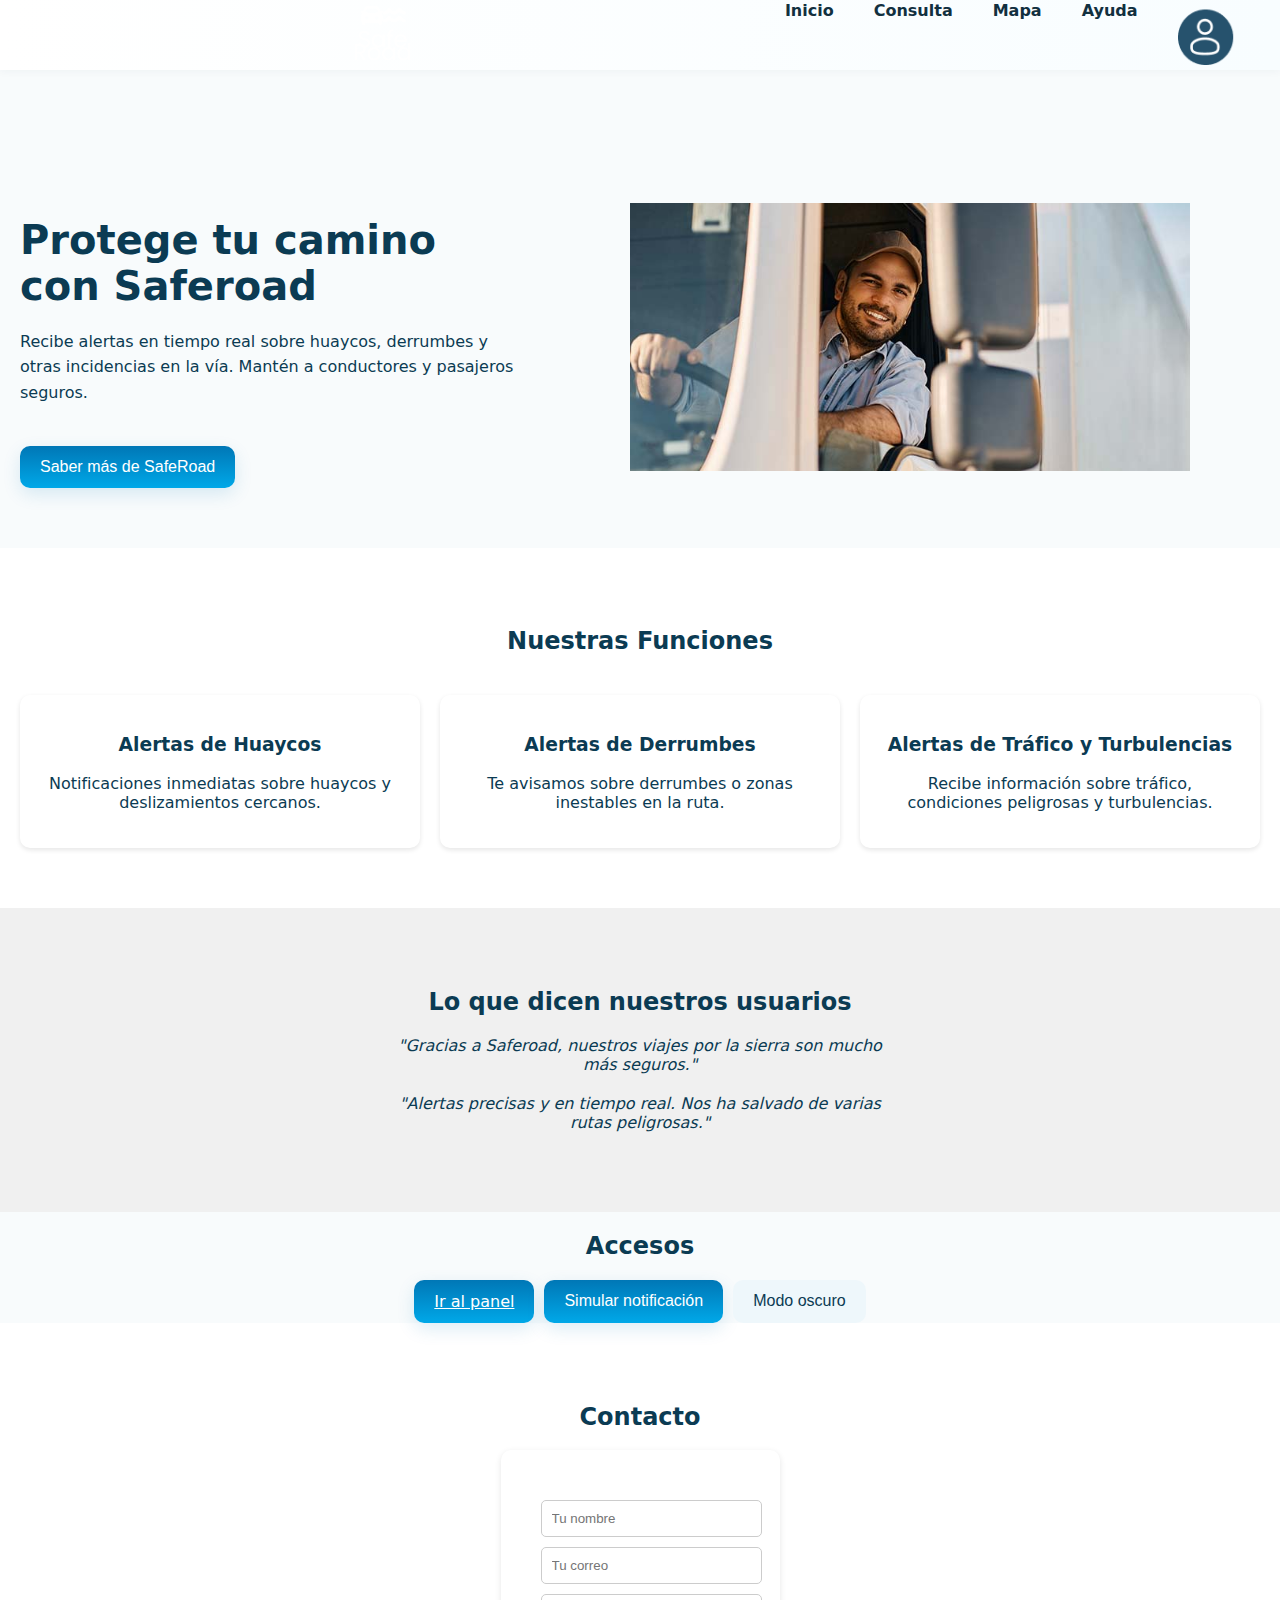
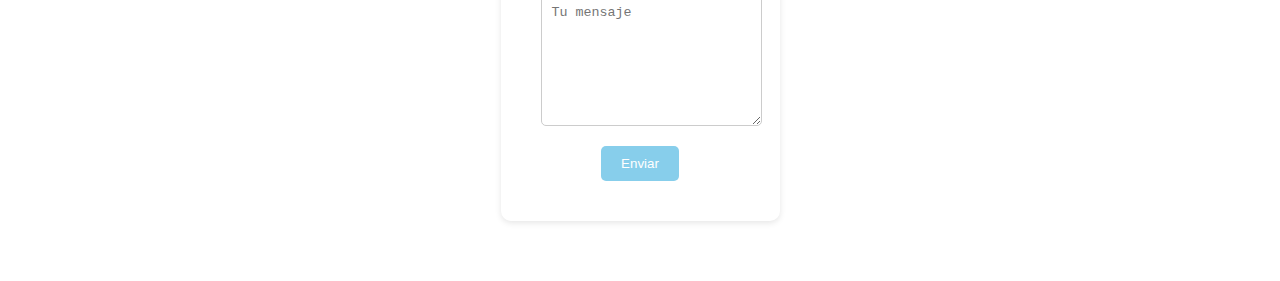
<file: index.html>
<!DOCTYPE html>
<html lang="es">
  <head>
    <meta charset="UTF-8" />
    <meta name="viewport" content="width=device-width, initial-scale=1.0" />
    <title>Saferoad</title>
    <link rel="stylesheet" href="styles.css" />
    <script defer src="main.js"></script>
  </head>
  <body>
    <!-- HEADER -->
    <nav class="topheader">
        <div></div> <!-- Spacer for the grid -->
        <a href="#" class="logo">
            <img src="img2/logo.png" alt="Safaroad Logo" height="80" />
        </a>
        <ul class="Menu-Horizontal">
            <li><a href="#">Inicio</a></li>
            <li><a href="#">Consulta</a></li>
            <li><a href="#">Mapa</a></li>
            <li><a href="#">Ayuda</a></li>
            <li id="user-area">
                <a href="login.html">
                    <img src="img2/logousuario.png" alt="Usuario" height="30" />
                </a>
            </li>
        </ul>
    </nav>

    <!-- HERO -->
    <section class="seccion-hero">
      <div class="hero-texto">
        <h1>Protege tu camino con Saferoad</h1>
        <p>
          Recibe alertas en tiempo real sobre huaycos, derrumbes y otras
          incidencias en la vía. Mantén a conductores y pasajeros seguros.
        </p>
        <button class="cta-button" id="saber-mas-btn">Saber más de SafeRoad</button>
      </div>
      <div class="hero-img">
        <img src="img2/hero.png" alt="Seguridad en carretera" />
      </div>
    </section>

    <!-- SECCION FUNCIONES -->
    <section class="seccion-servicios">
      <h2>Nuestras Funciones</h2>
      <div class="div-general-servicios">
        <div class="div-servicio">
          <h3>Alertas de Huaycos</h3>
          <p>
            Notificaciones inmediatas sobre huaycos y deslizamientos cercanos.
          </p>
        </div>
        <div class="div-servicio">
          <h3>Alertas de Derrumbes</h3>
          <p>Te avisamos sobre derrumbes o zonas inestables en la ruta.</p>
        </div>
        <div class="div-servicio">
          <h3>Alertas de Tráfico y Turbulencias</h3>
          <p>
            Recibe información sobre tráfico, condiciones peligrosas y
            turbulencias.
          </p>
        </div>
      </div>
    </section>

    <!-- TESTIMONIOS -->
    <section class="seccion-testimonios">
      <h2>Lo que dicen nuestros usuarios</h2>
      <div class="testimonial">
        "Gracias a Saferoad, nuestros viajes por la sierra son mucho más
        seguros."
      </div>
      <div class="testimonial">
        "Alertas precisas y en tiempo real. Nos ha salvado de varias rutas
        peligrosas."
      </div>
    </section>

    <!-- DESTACADOS -->
    <section class="seccion-destacados centered-section">
      <h2>Accesos</h2>
      <div class="destacados-list">
        <a class="cta-button" href="app.html">Ir al panel</a>
        <button class="cta-button" id="demo-notification">Simular notificación</button>
        <button class="cta-button alt" id="theme-toggle-index">Modo oscuro</button>
      </div>
    </section>

    <!-- CONTACTO -->
    <section class="seccion-contacto">
      <h2>Contacto</h2>
      <form>
        <input type="text" placeholder="Tu nombre" />
        <input type="email" placeholder="Tu correo" />
        <textarea placeholder="Tu mensaje"></textarea>
        <button type="submit">Enviar</button>
      </form>
    </section>

    <!-- MODAL SABER MÁS -->
    <div id="saber-mas-modal" class="modal" role="dialog" aria-modal="true" aria-hidden="true">
      <div class="modal-content">
        <button id="modal-close" class="close" aria-label="Cerrar">×</button>
        <h2>Sobre SafeRoad</h2>
        <p>SafeRoad es una plataforma dedicada a mejorar la seguridad en las carreteras de nuestro país. Nuestro objetivo es proporcionar información en tiempo real sobre incidentes como huaycos, derrumbes, y otros peligros para que los conductores puedan tomar decisiones informadas y viajar de manera más segura.</p>
        <h3>Contacto</h3>
        <p><strong>Correo:</strong> contacto@saferoad.pe</p>
        <p><strong>Teléfono:</strong> +51 987 654 321</p>
        <p><strong>Dirección:</strong> Av. Siempre Viva 123, Lima, Perú</p>
      </div>
    </div>

    <!-- SCRIPT -->
    <script>
      document.getElementById('demo-notification')?.addEventListener('click', ()=>{ const notes = JSON.parse(localStorage.getItem('safaroadNotifications')||'[]'); notes.unshift({ id: 'n_'+Math.random().toString(36).slice(2,8), text: 'Notificación de prueba', level: 'info', ts: Date.now() }); localStorage.setItem('safaroadNotifications', JSON.stringify(notes)); alert('Notificación simulada'); });
      document.getElementById('theme-toggle-index')?.addEventListener('click', ()=>{ const cur = localStorage.getItem('safaroadTheme')||'light'; const next = cur === 'light' ? 'dark':'light'; localStorage.setItem('safaroadTheme', next); document.documentElement.setAttribute('data-theme', next); });
      
      const user = localStorage.getItem("safaroadUser");
      const userArea = document.getElementById("user-area");

      if (user) {
        userArea.innerHTML = `
          <span class="user-name">👤 ${user}</span>
          <button id="logout" class="logout-btn">Cerrar sesión</button>
        `;
      }

      document.addEventListener("click", (e) => {
        if (e.target.id === "logout") {
          localStorage.removeItem("safaroadUser");
          window.location.href = "index.html";
        }
      });

      // Modal logic
      const saberMasBtn = document.getElementById('saber-mas-btn');
      const saberMasModal = document.getElementById('saber-mas-modal');
      const modalClose = document.getElementById('modal-close');

      saberMasBtn.addEventListener('click', () => {
        saberMasModal.style.display = 'flex';
        saberMasModal.setAttribute('aria-hidden', 'false');
      });

      modalClose.addEventListener('click', () => {
        saberMasModal.style.display = 'none';
        saberMasModal.setAttribute('aria-hidden', 'true');
      });

      window.addEventListener('click', (event) => {
        if (event.target == saberMasModal) {
          saberMasModal.style.display = 'none';
          saberMasModal.setAttribute('aria-hidden', 'true');
        }
      });
    </script>
  </body>
</html>
</file>
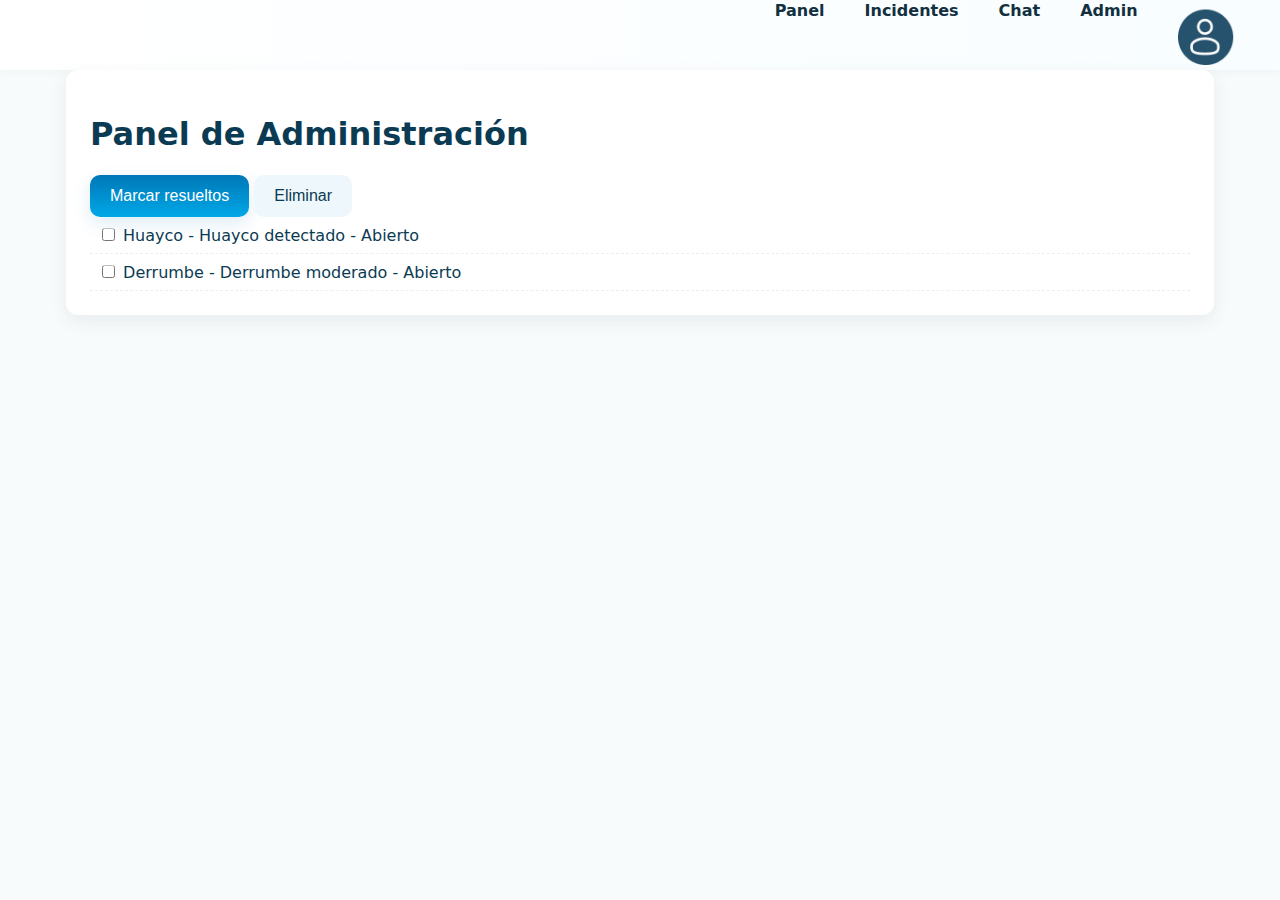
<file: admin.html>
<!doctype html>
<html lang="es">
<head>
  <meta charset="utf-8" />
  <meta name="viewport" content="width=device-width, initial-scale=1.0" />
  <title>Administración - Saferoad</title>
  <link rel="stylesheet" href="styles.css" />
  <script defer src="main.js"></script>
</head>
<body>
  <nav class="topheader">
    <a href="index.html" class="logo"><img src="img2/logo.png" alt="Safaroad" height="60"></a>
    <ul class="Menu-Horizontal">
      <li><a href="app.html">Panel</a></li>
      <li><a href="incidents.html">Incidentes</a></li>
      <li><a href="chat.html">Chat</a></li>
      <li><a href="admin.html">Admin</a></li>
      <li id="user-area"><a href="login.html"><img src="img2/logousuario.png" alt="Usuario" height="30"/></a></li>
      <!-- Toggle removed from admin page -->
    </ul>
  </nav>
  <main class="container card">
    <h1>Panel de Administración</h1>
    <div id="admin-actions" class="admin-actions">
      <button id="btn-resolve-selected" class="cta-button">Marcar resueltos</button>
      <button id="btn-delete-selected" class="cta-button alt">Eliminar</button>
    </div>
    <div id="admin-incident-list"></div>
  </main>
</body>
</html>
</file>
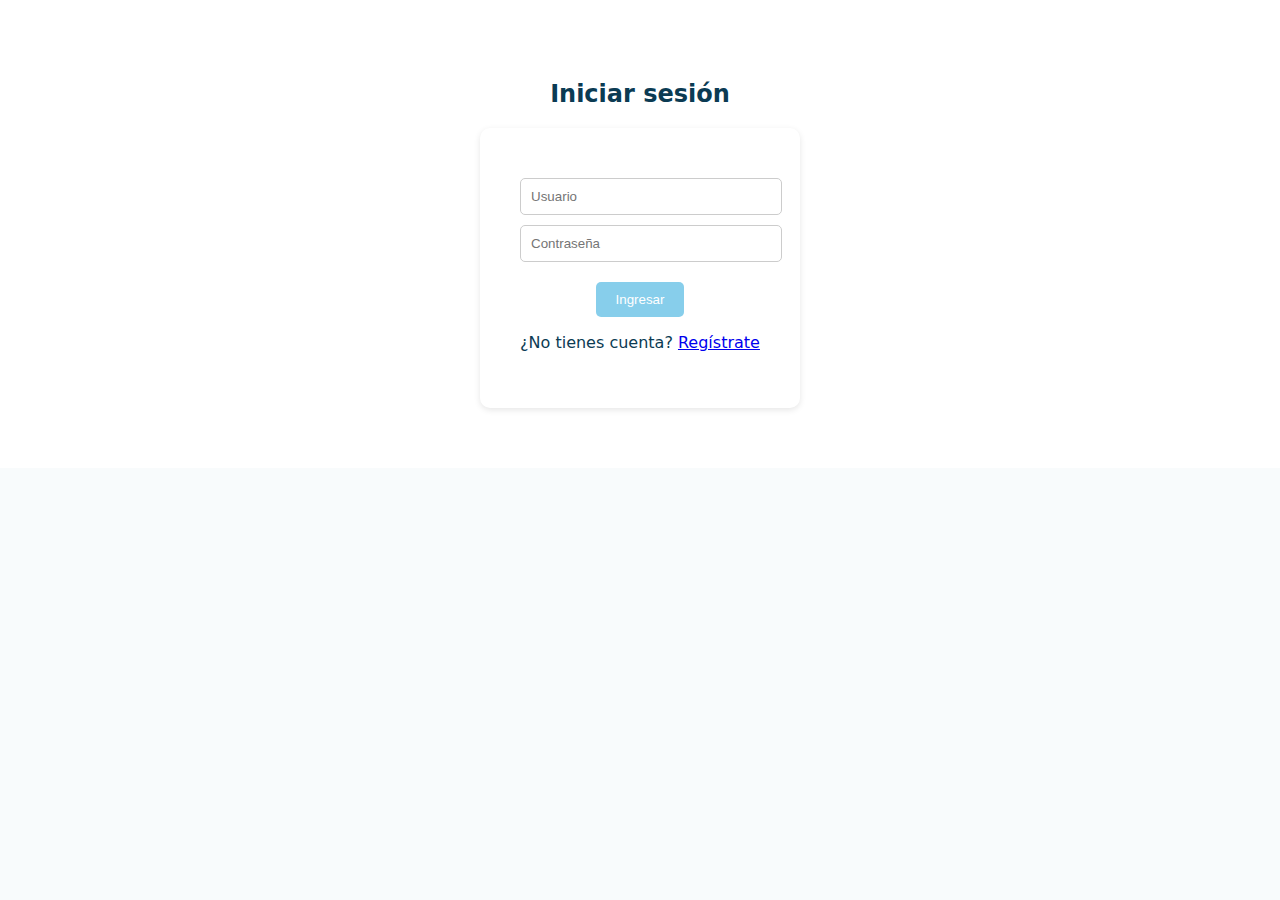
<file: app.html>
<!DOCTYPE html>
<html lang="es">
  <head>
    <meta charset="UTF-8" />
    <meta name="viewport" content="width=device-width, initial-scale=1.0" />
    <title>Safaroad App</title>
    <link rel="stylesheet" href="styles.css" />
    <script defer src="main.js"></script>
  </head>
  <body>
    <!-- NAVBAR -->
    <nav class="topheader">
      <div class="header-left">
        <button id="toggle-actions" class="toggle-actions left-toggle" aria-label="Mostrar/ocultar acciones">▶</button>
        <a href="#" class="logo">
          <img src="img2/logo.png" alt="Safaroad Logo" height="80" />
        </a>
      </div>
      <ul class="Menu-Horizontal">
        <li><a href="#">Inicio</a></li>
        <li><a href="#">Consulta</a></li>
        <li><a href="#">Mapa</a></li>
        <li><a href="#">Ayuda</a></li>
        <li id="user-area"></li>
        <!-- Toggle is only present in app.html and has been moved to the left -->
      </ul>
    </nav>

    <!-- SECCIÓN HERO BIENVENIDA -->
    <section class="seccion-hero app-hero">
      <div class="hero-texto">
        <h1>Bienvenido a Safaroad</h1>
        <p>
          Gestiona tus alertas y mantente informado sobre los incidentes más
          recientes en las carreteras. La seguridad comienza contigo.
        </p>
      </div>
      <div class="hero-img">
        <img src="img2/app-hero.png" alt="Panel Saferoad" />
      </div>
      <div class="hero-cta" style="width:100%; text-align:center;">
        <a href="incidents.html" class="cta-button">Explorar incidentes</a>
        <a href="report.html" class="cta-button alt" style="margin-left:8px">Reportar ahora</a>
      </div>
    </section>

    <!-- DASHBOARD PRINCIPAL -->
    <section class="container dashboard">
      <h1>Panel</h1>
      <p class="muted">Acceso rápido a las funciones principales. Usa el menú o las tarjetas para navegar.</p>
      <div class="cards">
        <a class="card-link card" href="incidents.html">
          <h3>Incidentes</h3>
          <p>Ver, filtrar y explorar incidentes registrados.</p>
        </a>
        <a class="card-link card" href="report.html">
          <h3>Reportar</h3>
          <p>Crear un nuevo reporte con fotos, audio y ubicación.</p>
        </a>
        <a class="card-link card" href="chat.html">
          <h3>Chat</h3>
          <p>Comunícate con otros conductores.</p>
        </a>
        <a class="card-link card" href="history.html">
          <h3>Historial y estadísticas</h3>
          <p>Ver tus reportes anteriores y estadísticas.</p>
        </a>
        <a class="card-link card" href="admin.html">
          <h3>Administración</h3>
          <p>Herramientas para moderadores y administradores.</p>
        </a>
        <a class="card-link card" href="profile.html">
          <h3>Perfil</h3>
          <p>Editar información de tu cuenta.</p>
        </a>
      </div>
    </section>

    <!-- El panel lateral ya no está integrado; use las páginas dedicadas: Chat, Admin, Historial -->

    <!-- VENTANA DE NOTIFICACIONES -->
    <div id="notifications" aria-live="polite" class="notifications"></div>

    <!-- REPORTAR INCIDENTE (MODAL) -->
    <div id="report-modal" class="modal" role="dialog" aria-modal="true" aria-hidden="true">
      <div class="modal-content">
        <button id="modal-close" class="close" aria-label="Cerrar">×</button>
        <h2>Reportar incidente</h2>
        <form id="report-form">
          <label for="type">Tipo de incidente</label>
          <select id="type" required>
            <option value="huayco">Huayco</option>
            <option value="derrumbe">Derrumbe</option>
            <option value="trafico">Tráfico</option>
            <option value="otro">Otro</option>
          </select>

          <label for="severity">Severidad</label>
          <select id="severity">
            <option value="normal">Normal</option>
            <option value="prioritario">Prioritario</option>
          </select>

          <label for="description">Descripción</label>
          <textarea id="description" placeholder="Describe el incidente..." required></textarea>

          <label for="photo">Adjuntar foto</label>
          <input type="file" id="photo" accept="image/*" />
          <div id="photo-preview"></div>

          <label>Grabar audio</label>
          <div class="audio-controls">
            <button type="button" id="record-btn">Grabar</button>
            <button type="button" id="stop-btn" disabled>Detener</button>
            <audio id="audio-play" controls hidden></audio>
          </div>

          <label>Ubicación</label>
          <div class="location-controls">
            <button type="button" id="get-location">Obtener ubicación</button>
            <input id="lat" placeholder="Lat" readonly />
            <input id="lng" placeholder="Lng" readonly />
          </div>

          <div class="map" id="map" aria-label="Mapa de incidentes"></div>

          <div class="form-actions">
            <button type="submit" class="cta-button">Enviar reporte</button>
            <button type="button" id="draft-btn" class="cta-button alt">Guardar borrador</button>
          </div>
        </form>
      </div>
    </div>
    
    <!-- EDIT PROFILE MODAL -->
    <div id="profile-modal" class="modal" role="dialog" aria-modal="true" aria-hidden="true">
      <div class="modal-content">
        <button id="profile-close" class="close" aria-label="Cerrar">×</button>
        <h2>Editar Perfil</h2>
        <form id="profile-form">
          <label for="profile-username">Usuario</label>
          <input id="profile-username" readonly />
          <label for="profile-email">Correo</label>
          <input id="profile-email" type="email" />
          <label for="profile-role">Rol</label>
          <select id="profile-role"><option value="usuario">Usuario</option><option value="conductor">Conductor</option><option value="admin">Administrador</option></select>
          <div class="form-actions">
            <button type="submit" class="cta-button">Guardar</button>
          </div>
        </form>
      </div>
    </div>

    <!-- SECCIÓN DE INCIDENTES -->
    <section class="seccion-incidentes">
      <h2>Alertas recientes</h2>
      <div class="controls">
        <input id="search" placeholder="Buscar incidentes..." aria-label="Buscar incidentes" />
        <select id="filter-type">
          <option value="all">Todos</option>
          <option value="huayco">Huayco</option>
          <option value="derrumbe">Derrumbe</option>
          <option value="trafico">Tráfico</option>
        </select>
        <button id="filter-nearby" class="cta-button alt" title="Filtrar incidentes cercanos">Cercanos</button>
      </div>

      <div class="incidente">
        <img src="img2/huayco.jpg" alt="Huayco" />
        <div class="incidente-info">
          <h3>Huayco detectado</h3>
          <p><strong>Ubicación:</strong> Carretera Central - km 45</p>
          <p><strong>Fecha:</strong> 4 de noviembre, 2025 - 08:30 a.m.</p>
        </div>
      </div>

      <div class="incidente">
        <img src="img2/derrumbe.jpg" alt="Derrumbe" />
        <div class="incidente-info">
          <h3>Derrumbe moderado</h3>
          <p><strong>Ubicación:</strong> Cusco - Ollantaytambo</p>
          <p><strong>Fecha:</strong> 3 de noviembre, 2025 - 5:10 p.m.</p>
        </div>
      </div>

      <div class="incidente">
        <img src="img2/turbulencia.jpg" alt="Turbulencia" />
        <div class="incidente-info">
          <h3>Turbulencia en carretera</h3>
          <p><strong>Ubicación:</strong> Arequipa - Yura</p>
          <p><strong>Fecha:</strong> 3 de noviembre, 2025 - 9:00 p.m.</p>
        </div>
      </div>

      <div class="ver-mas">
        <button class="cta-button" id="load-more">Ver más</button>
      </div>
    </section>
    
    <!-- CARDS DINÁMICAS DE INCIDENTES -->
    <section id="incident-list" class="incident-list"></section>
    <!-- BOTÓN CHATBOT -->
    <div id="chatbot" class="chatbot" aria-hidden="true">
      <button id="chatbot-toggle" aria-label="Abrir chatbot">Chatbot</button>
      <div class="chatbot-window" hidden>
        <div class="bot-messages" role="log" aria-live="polite"></div>
        <div class="bot-actions">
          <button class="bot-suggestion">Quiero reportar</button>
          <button class="bot-suggestion">¿Cómo funciona?</button>
        </div>
      </div>
    </div>

    <script>
      const user = localStorage.getItem("safaroadUser");
      const userArea = document.getElementById("user-area");

      if (user) {
        userArea.innerHTML = `
          <span class="user-name">👤 ${user}</span>
          <button id="logout" class="logout-btn">Cerrar sesión</button>
        `;
      } else {
        window.location.href = "login.html";
      }

      document.addEventListener("click", (e) => {
        if (e.target.id === "logout") {
          localStorage.removeItem("saferoadUser");
          window.location.href = "index.html";
        }
      });
    </script>
  </body>
</html>
</file>
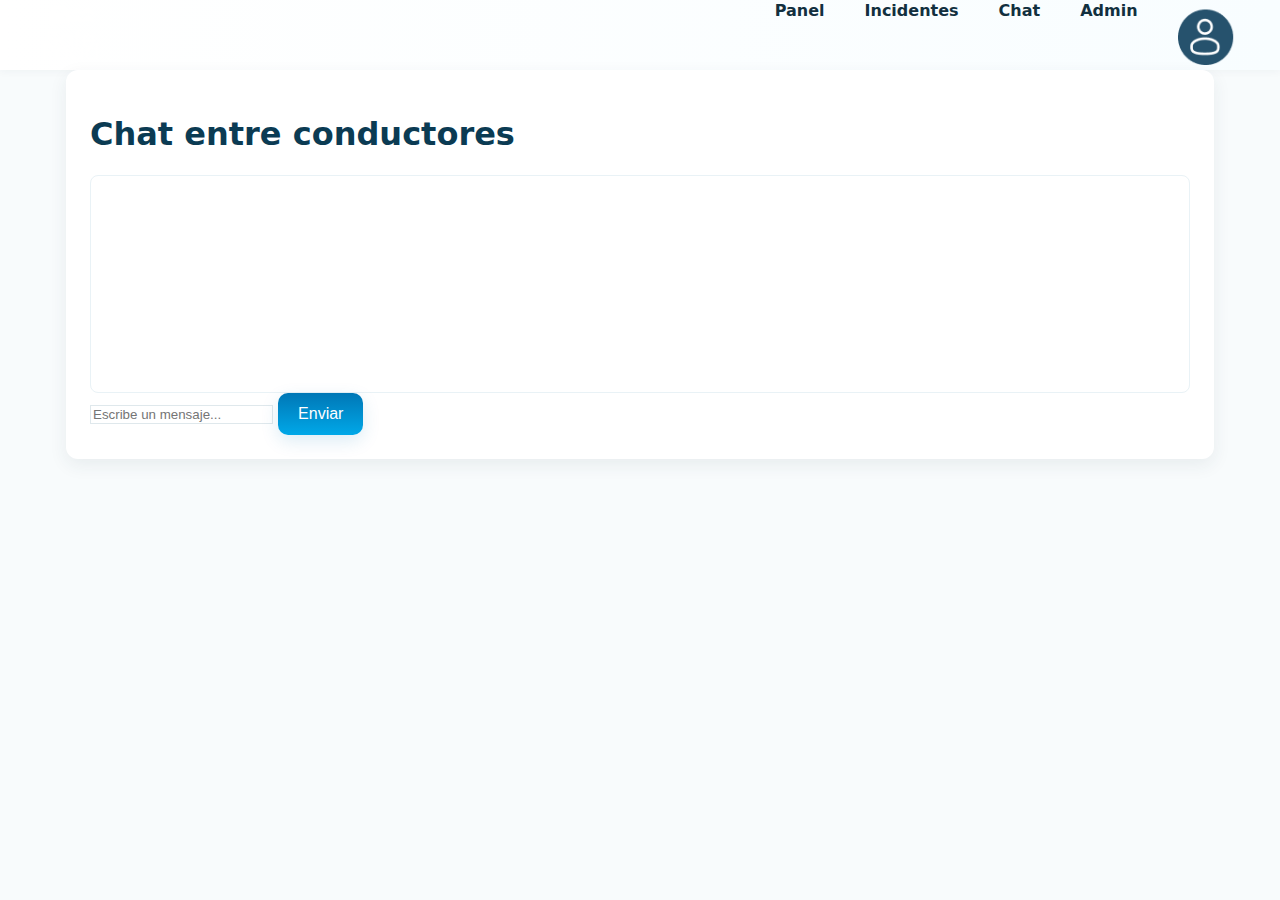
<file: chat.html>
<!doctype html>
<html lang="es">
<head>
  <meta charset="utf-8" />
  <meta name="viewport" content="width=device-width, initial-scale=1.0" />
  <title>Chat entre conductores - Saferoad</title>
  <link rel="stylesheet" href="styles.css" />
  <script defer src="main.js"></script>
</head>
<body>
  <nav class="topheader">
    <a href="index.html" class="logo"><img src="img2/logo.png" alt="Safaroad" height="60"></a>
    <ul class="Menu-Horizontal">
      <li><a href="app.html">Panel</a></li>
      <li><a href="incidents.html">Incidentes</a></li>
      <li><a href="chat.html">Chat</a></li>
      <li><a href="admin.html">Admin</a></li>
      <li id="user-area"><a href="login.html"><img src="img2/logousuario.png" alt="Usuario" height="30"/></a></li>
      <!-- Toggle removed from chat page -->
    </ul>
  </nav>
  <main class="container card">
    <h1>Chat entre conductores</h1>
    <div id="chat-messages" class="messages" role="log" aria-live="polite"></div>
    <form id="chat-form">
      <input id="chat-input" placeholder="Escribe un mensaje..." aria-label="Mensaje de chat" />
      <button type="submit" class="cta-button">Enviar</button>
    </form>
  </main>
</body>
</html>
</file>
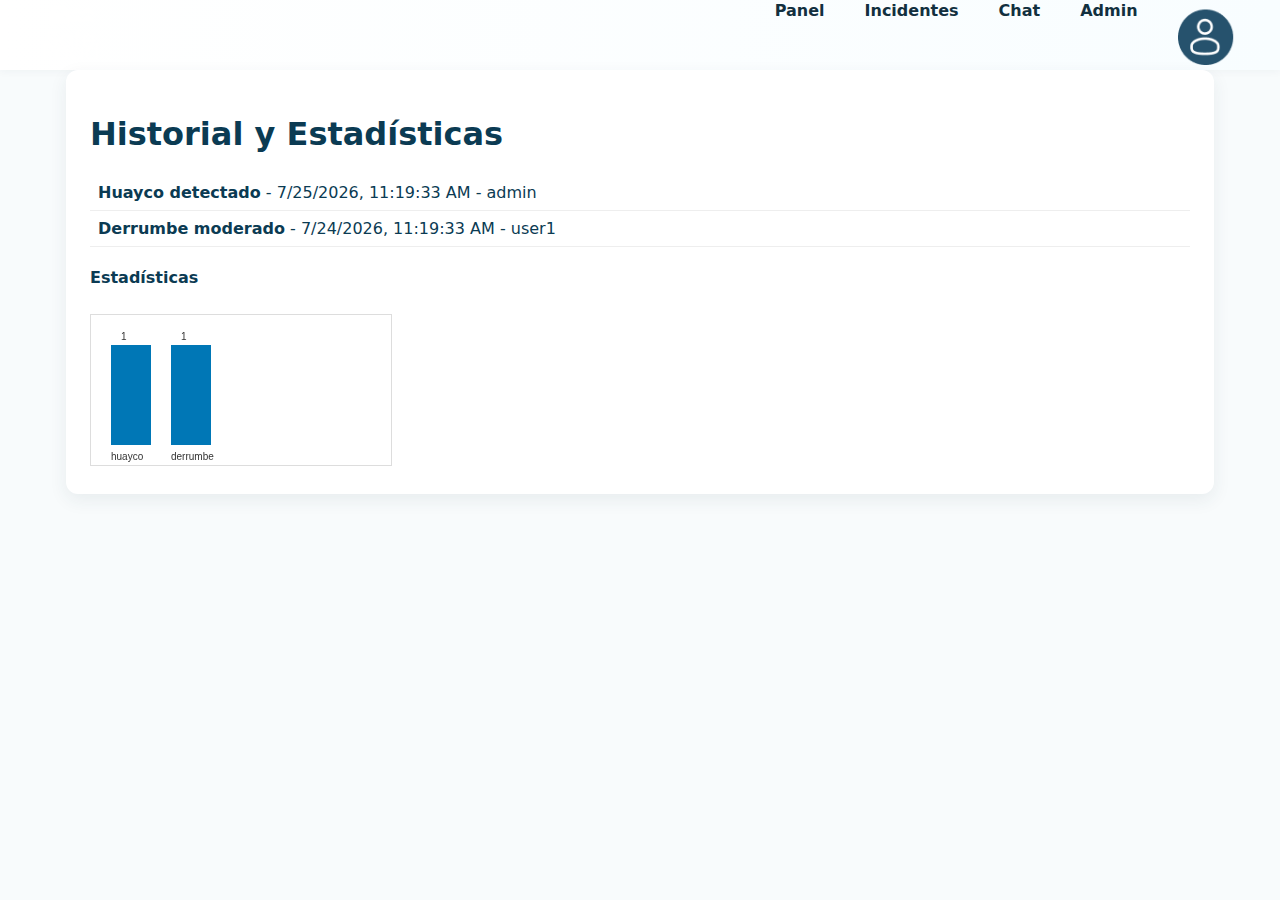
<file: history.html>
<!doctype html>
<html lang="es">
<head>
  <meta charset="utf-8" />
  <meta name="viewport" content="width=device-width, initial-scale=1.0" />
  <title>Historial - Saferoad</title>
  <link rel="stylesheet" href="styles.css" />
  <script defer src="main.js"></script>
</head>
<body>
  <nav class="topheader">
    <a href="index.html" class="logo"><img src="img2/logo.png" alt="Safaroad" height="60"></a>
    <ul class="Menu-Horizontal">
      <li><a href="app.html">Panel</a></li>
      <li><a href="incidents.html">Incidentes</a></li>
      <li><a href="chat.html">Chat</a></li>
      <li><a href="admin.html">Admin</a></li>
      <li id="user-area"><a href="login.html"><img src="img2/logousuario.png" alt="Usuario" height="30"/></a></li>
      <!-- Toggle removed from history page -->
    </ul>
  </nav>
  <main class="container card">
    <h1>Historial y Estadísticas</h1>
    <div id="user-history"></div>
    <h4>Estadísticas</h4>
    <canvas id="incident-stats"></canvas>
  </main>
</body>
</html>
</file>
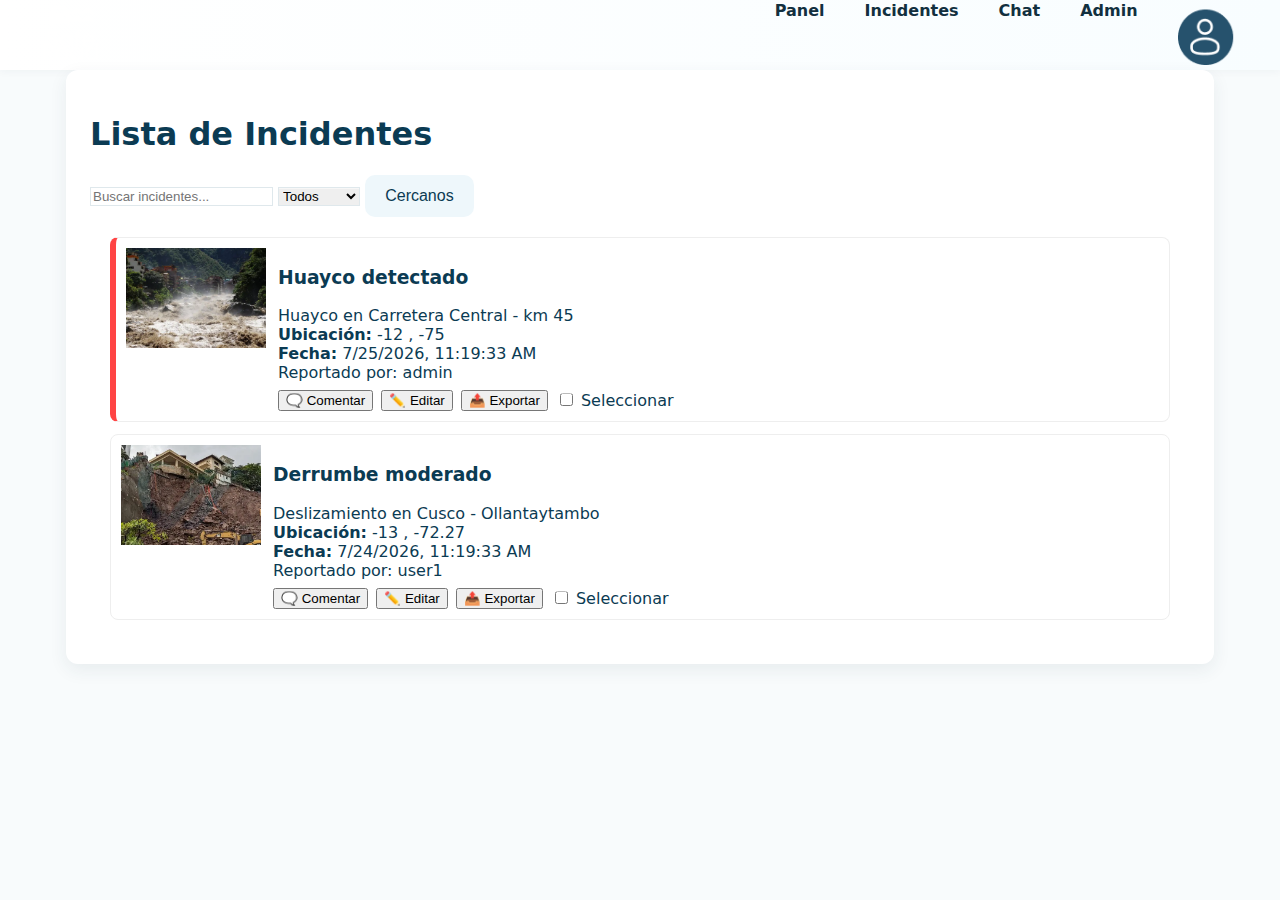
<file: incidents.html>
<!doctype html>
<html lang="es">
<head>
  <meta charset="utf-8" />
  <meta name="viewport" content="width=device-width, initial-scale=1.0" />
  <title>Incidentes - Saferoad</title>
  <link rel="stylesheet" href="styles.css" />
  <script defer src="main.js"></script>
</head>
<body>
  <nav class="topheader">
    <a href="index.html" class="logo"><img src="img2/logo.png" alt="Safaroad" height="60"></a>
    <ul class="Menu-Horizontal">
      <li><a href="app.html">Panel</a></li>
      <li><a href="incidents.html">Incidentes</a></li>
      <li><a href="chat.html">Chat</a></li>
      <li><a href="admin.html">Admin</a></li>
      <li id="user-area"><a href="login.html"><img src="img2/logousuario.png" alt="Usuario" height="30"/></a></li>
      <!-- Toggle removed from incidents page -->
    </ul>
  </nav>
  <main class="container card">
    <h1>Lista de Incidentes</h1>
    <div class="controls">
      <input id="search" placeholder="Buscar incidentes..." aria-label="Buscar incidentes" />
      <select id="filter-type">
        <option value="all">Todos</option>
        <option value="huayco">Huayco</option>
        <option value="derrumbe">Derrumbe</option>
        <option value="trafico">Tráfico</option>
      </select>
      <button id="filter-nearby" class="cta-button alt" title="Filtrar incidentes cercanos">Cercanos</button>
    </div>
    <section id="incident-list" class="incident-list"></section>
  </main>
</body>
</html>
</file>
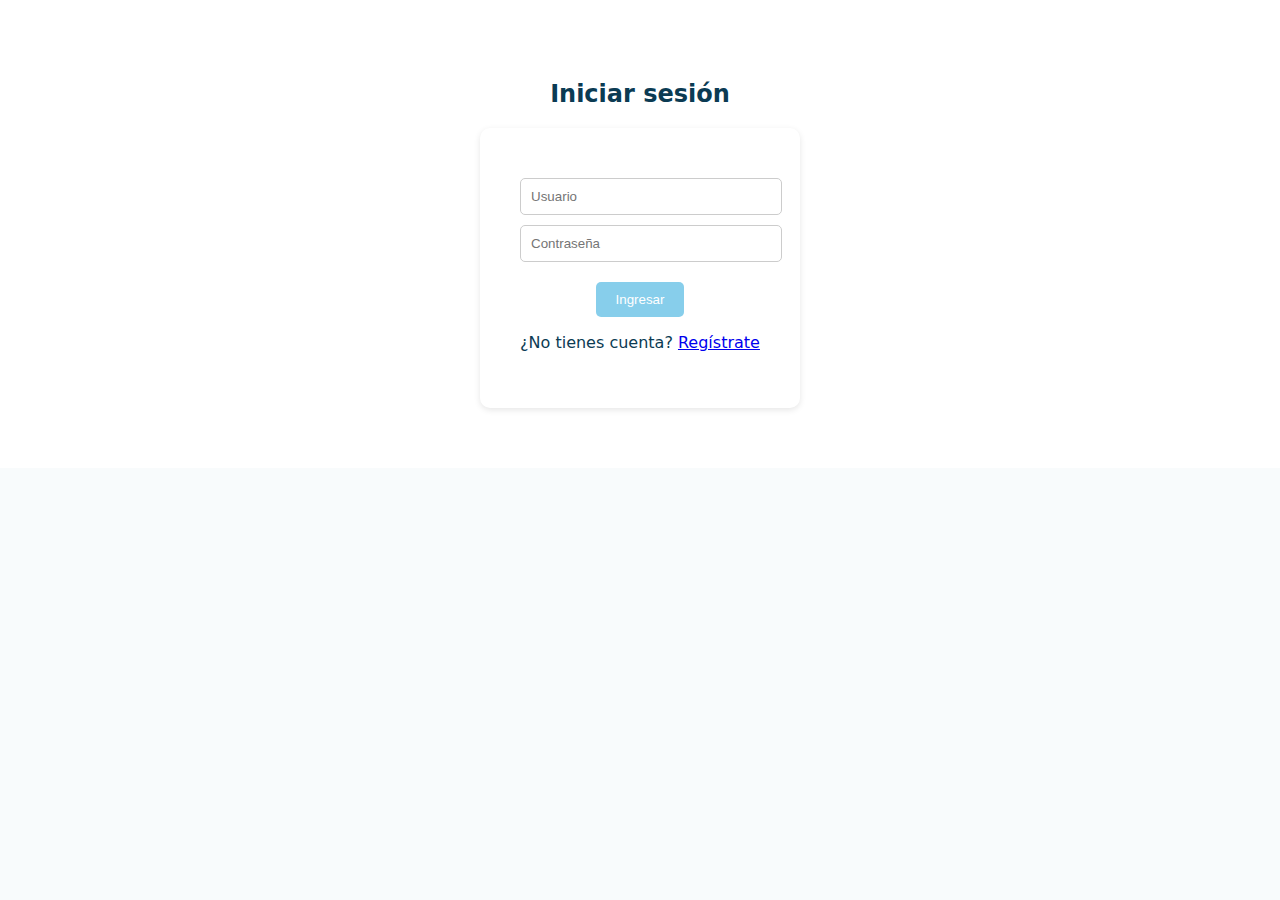
<file: login.html>
<!DOCTYPE html>
<html lang="es">
  <head>
    <meta charset="UTF-8" />
    <meta name="viewport" content="width=device-width, initial-scale=1.0" />
    <title>Iniciar sesión - Saferoad</title>
    <link rel="stylesheet" href="styles.css" />
  </head>
  <body>
    <section class="seccion-contacto">
      <h2>Iniciar sesión</h2>
      <form id="login-form">
        <input type="text" id="username" placeholder="Usuario" required />
        <input
          type="password"
          id="password"
          placeholder="Contraseña"
          required
        />
        <button type="submit">Ingresar</button>
        <p>¿No tienes cuenta? <a href="register.html">Regístrate</a></p>
      </form>
    </section>

    <script>
      document
        .getElementById("login-form")
        .addEventListener("submit", function (e) {
          e.preventDefault();
          const user = document.getElementById("username").value.trim();
          const pass = document.getElementById("password").value.trim();

          const savedPass = localStorage.getItem(user);
          if (savedPass && savedPass === pass) {
            localStorage.setItem("safaroadUser", user);
            window.location.href = "app.html";
          } else {
            alert("❌ Usuario o contraseña incorrectos.");
          }
        });
    </script>
  </body>
</html>
</file>
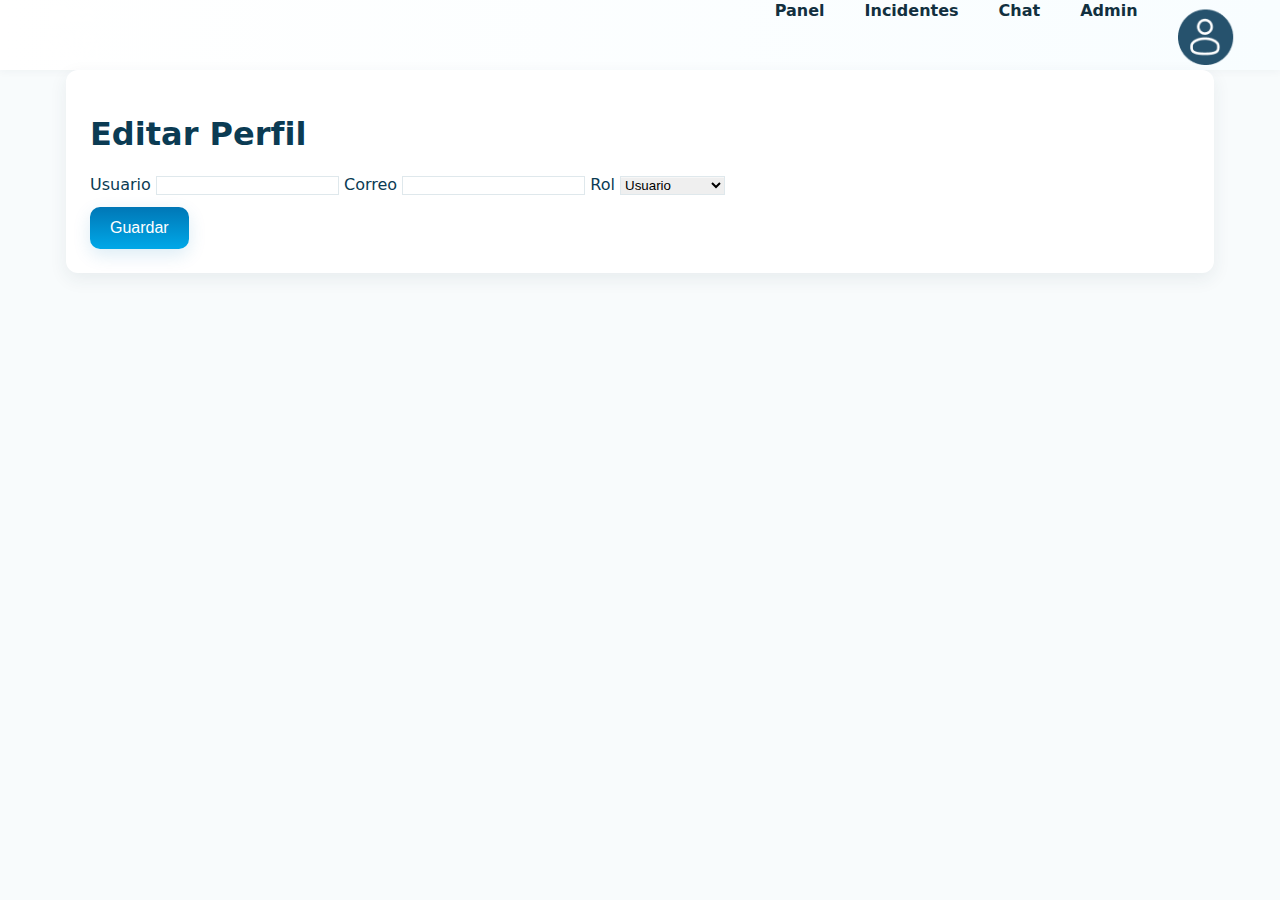
<file: profile.html>
<!doctype html>
<html lang="es">
<head>
  <meta charset="utf-8" />
  <meta name="viewport" content="width=device-width, initial-scale=1.0" />
  <title>Perfil - Saferoad</title>
  <link rel="stylesheet" href="styles.css" />
  <script defer src="main.js"></script>
</head>
<body>
  <nav class="topheader">
    <a href="index.html" class="logo"><img src="img2/logo.png" alt="Safaroad" height="60"></a>
    <ul class="Menu-Horizontal">
      <li><a href="app.html">Panel</a></li>
      <li><a href="incidents.html">Incidentes</a></li>
      <li><a href="chat.html">Chat</a></li>
      <li><a href="admin.html">Admin</a></li>
      <li id="user-area"><a href="login.html"><img src="img2/logousuario.png" alt="Usuario" height="30"/></a></li>
      <!-- Toggle removed from profile page -->
    </ul>
  </nav>
  <main class="container card">
    <h1>Editar Perfil</h1>
    <form id="profile-form">
      <label for="profile-username">Usuario</label>
      <input id="profile-username" readonly />
      <label for="profile-email">Correo</label>
      <input id="profile-email" type="email" />
      <label for="profile-role">Rol</label>
      <select id="profile-role">
        <option value="usuario">Usuario</option>
        <option value="conductor">Conductor</option>
        <option value="admin">Administrador</option>
      </select>
      <div class="form-actions">
        <button type="submit" class="cta-button">Guardar</button>
      </div>
    </form>
  </main>
</body>
</html>
</file>
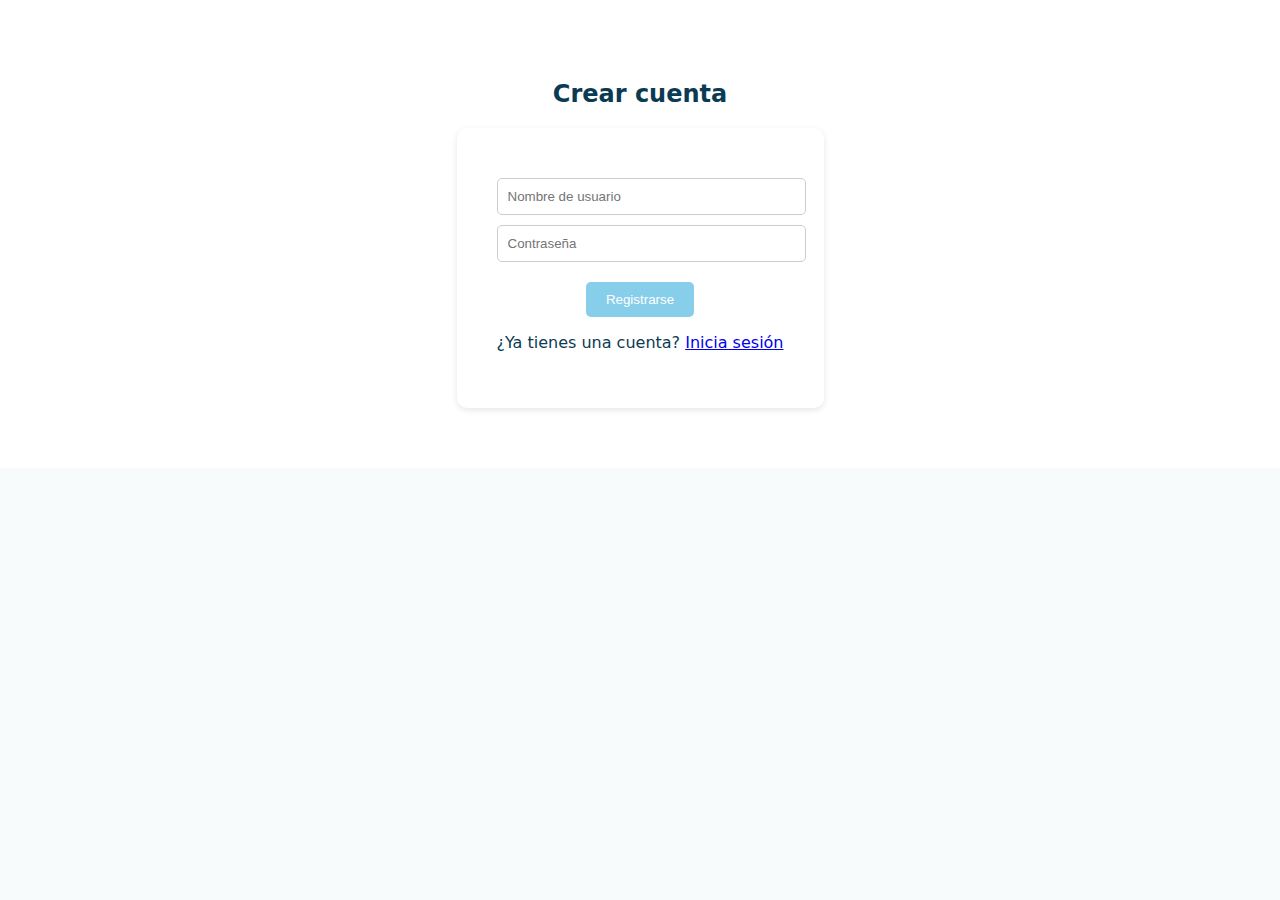
<file: register.html>
<!DOCTYPE html>
<html lang="es">
  <head>
    <meta charset="UTF-8" />
    <meta name="viewport" content="width=device-width, initial-scale=1.0" />
    <title>Registro - Saferoad</title>
    <link rel="stylesheet" href="styles.css" />
  </head>
  <body>
    <section class="seccion-contacto">
      <h2>Crear cuenta</h2>
      <form id="register-form">
        <input
          type="text"
          id="username"
          placeholder="Nombre de usuario"
          required
        />
        <input
          type="password"
          id="password"
          placeholder="Contraseña"
          required
        />
        <button type="submit">Registrarse</button>
        <p>¿Ya tienes una cuenta? <a href="login.html">Inicia sesión</a></p>
      </form>
    </section>

    <script>
      document
        .getElementById("register-form")
        .addEventListener("submit", function (e) {
          e.preventDefault();
          const user = document.getElementById("username").value.trim();
          const pass = document.getElementById("password").value.trim();

          if (localStorage.getItem(user)) {
            alert("⚠️ Este usuario ya existe. Intenta con otro.");
          } else {
            localStorage.setItem(user, pass);
            alert("✅ Registro exitoso. Ahora inicia sesión.");
            window.location.href = "login.html";
          }
        });
    </script>
  </body>
</html>
</file>
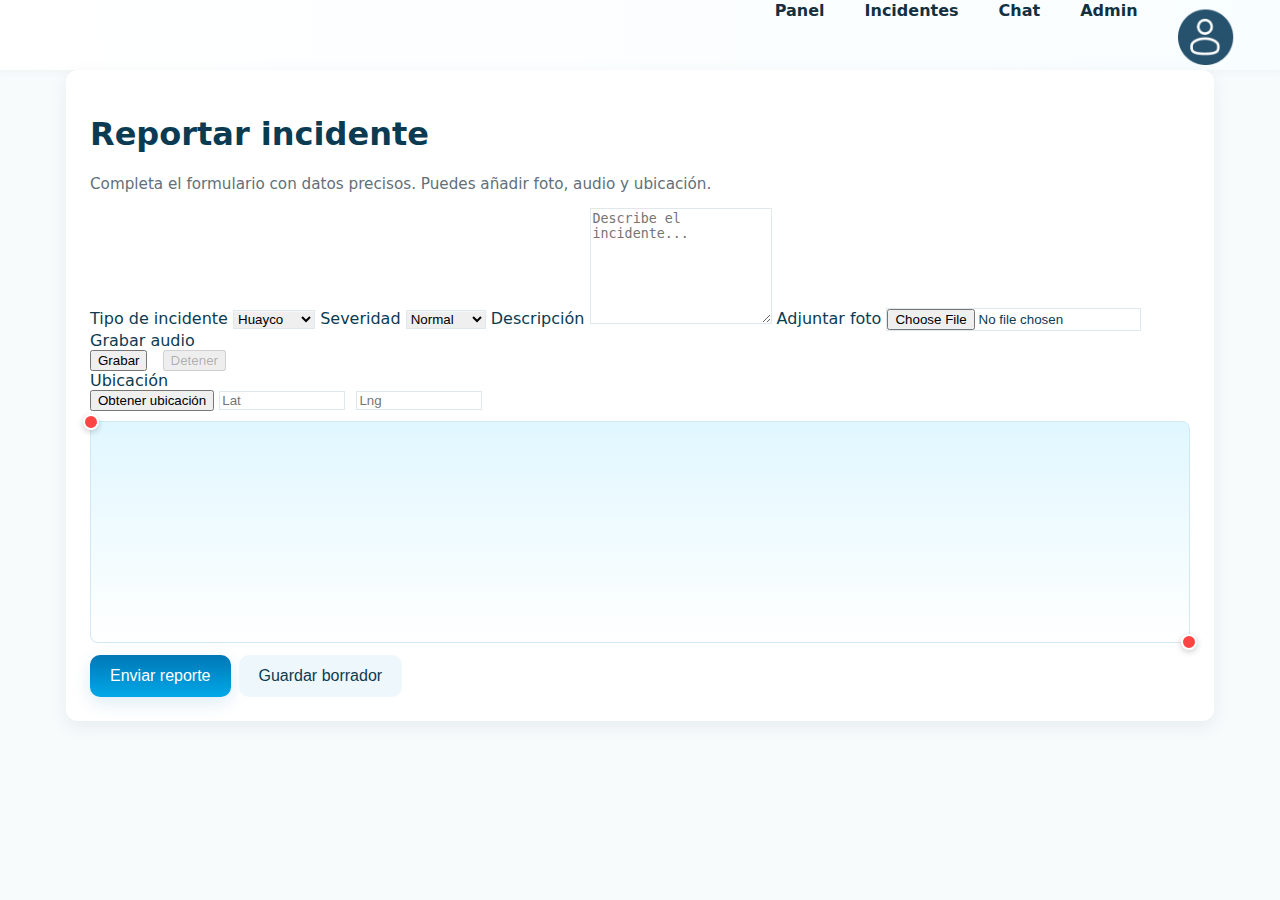
<file: report.html>
<!doctype html>
<html lang="es">
<head>
  <meta charset="utf-8" />
  <meta name="viewport" content="width=device-width, initial-scale=1.0" />
  <title>Reportar Incidente - Saferoad</title>
  <link rel="stylesheet" href="styles.css" />
  <script defer src="main.js"></script>
</head>
<body>
  <nav class="topheader">
    <a href="index.html" class="logo"><img src="img2/logo.png" alt="Safaroad" height="60"></a>
    <ul class="Menu-Horizontal">
      <li><a href="app.html">Panel</a></li>
      <li><a href="incidents.html">Incidentes</a></li>
      <li><a href="chat.html">Chat</a></li>
      <li><a href="admin.html">Admin</a></li>
      <li id="user-area"><a href="login.html"><img src="img2/logousuario.png" alt="Usuario" height="30"/></a></li>
      <!-- Toggle removed from report page -->
    </ul>
  </nav>
  <main class="container card">
    <h1>Reportar incidente</h1>
    <p class="muted">Completa el formulario con datos precisos. Puedes añadir foto, audio y ubicación.</p>
    <form id="report-form">
      <label for="type">Tipo de incidente</label>
      <select id="type" required>
        <option value="huayco">Huayco</option>
        <option value="derrumbe">Derrumbe</option>
        <option value="trafico">Tráfico</option>
        <option value="otro">Otro</option>
      </select>

      <label for="severity">Severidad</label>
      <select id="severity">
        <option value="normal">Normal</option>
        <option value="prioritario">Prioritario</option>
      </select>

      <label for="description">Descripción</label>
      <textarea id="description" placeholder="Describe el incidente..." required></textarea>

      <label for="photo">Adjuntar foto</label>
      <input type="file" id="photo" accept="image/*" />
      <div id="photo-preview" class="preview"></div>

      <label>Grabar audio</label>
      <div class="audio-controls">
        <button type="button" id="record-btn">Grabar</button>
        <button type="button" id="stop-btn" disabled>Detener</button>
        <audio id="audio-play" controls hidden></audio>
      </div>

      <label>Ubicación</label>
      <div class="location-controls">
        <button type="button" id="get-location">Obtener ubicación</button>
        <input id="lat" placeholder="Lat" readonly />
        <input id="lng" placeholder="Lng" readonly />
      </div>

      <div id="map" class="map"></div>

      <div class="form-actions">
        <button type="submit" class="cta-button">Enviar reporte</button>
        <button type="button" id="draft-btn" class="cta-button alt">Guardar borrador</button>
      </div>
    </form>
  </main>
</body>
</html>
</file>
<file: styles.css>
/* ====== ESTILOS BASE ====== */
:root{
  --primary: #0077b6;
  --accent: #00a8e8;
  --muted: #6b7b86;
  --bg: #f8fbfc;
  --card: #ffffff;
  --danger: #ff4444;
}
body {
  margin: 0;
  font-family: Inter, system-ui, -apple-system, 'Segoe UI', Roboto, 'Helvetica Neue', Arial, sans-serif;
  background: var(--bg);
  color: #0b3b53;
}

/* ====== HEADER ====== */
.topheader {
  display: flex;
  justify-content: space-between;
  align-items: center;
  padding: 0 20px;
  height: 70px;
  background: linear-gradient(90deg,#ffffff 0%, #f6fbff 100%);
}

.header-left {
  display: flex;
  align-items: center;
}

.topheader .logo {
  margin-left: 10px; /* Add some space between the button and the logo */
}

.topheader .logo img {
  max-width: 80px;
  height: auto;
}

.Menu-Horizontal {
  display: flex;
  gap: 20px;
}

.Menu-Horizontal li {
  list-style: none;
}

.Menu-Horizontal li a {
  text-decoration: none;
  color: black;
  padding: 10px;
  font-weight: bold;
  transition: color 0.3s;
}

.Menu-Horizontal li a:hover {
  color: var(--primary);
}

/* ====== SUBMENÚ VERTICAL ====== */
.Menu-Vertical {
  display: none;
  position: absolute;
  list-style: none;
  background-color: #ccc;
  margin-top: 10px;
  padding: 0;
}

.Menu-Horizontal li:hover .Menu-Vertical {
  display: block;
}

.Menu-Vertical li a {
  display: block;
  padding: 10px;
}

/* ====== HERO ====== */
.seccion-hero {
  display: flex;
  flex-wrap: wrap;
  justify-content: space-around;
  align-items: center;
  padding: 120px 20px 60px 20px;
  background-color: transparent;
  gap: 20px;
}

.hero-texto {
  flex: 1;
  max-width: 500px;
  margin-right: 20px;
}

.hero-texto h1 {
  font-size: 2.5rem;
  margin-bottom: 20px;
}

.hero-texto p {
  margin-bottom: 40px;
  line-height: 1.6;
}

.cta-button {
  padding: 12px 20px;
  background: linear-gradient(180deg, var(--primary), var(--accent));
  border: none;
  border-radius: 10px;
  color: white;
  cursor: pointer;
  font-size: 1rem;
  box-shadow: 0 6px 18px rgba(0,119,182,0.14);
  transition: transform 0.15s ease, box-shadow 0.15s ease;
}
.cta-button:hover { transform: translateY(-1px); box-shadow: 0 10px 22px rgba(0,119,182,0.18); }
.cta-button.alt { background: #eef7fb; color: #0b3b53; box-shadow:none }

.hero-img {
  flex: 1;
  min-width: 300px;
  text-align: center;
}

.hero-img img {
  width: 80%;
  height: auto;
}

/* ====== SECCIÓN SERVICIOS ====== */
.seccion-servicios {
  padding: 60px 20px;
  background-color: #fff;
  text-align: center;
}

.div-general-servicios {
  display: flex;
  justify-content: center;
  gap: 20px;
  margin-top: 40px;
  flex-wrap: wrap;
}

.div-servicio {
  background-color: var(--card);
  padding: 20px;
  border-radius: 10px;
  flex: 1 1 250px;
  box-shadow: 0 2px 5px rgba(0, 0, 0, 0.1);
}

/* ====== TESTIMONIOS ====== */
.seccion-testimonios {
  padding: 60px 20px;
  background-color: #f0f0f0;
  text-align: center;
}

.testimonial {
  margin: 20px auto;
  max-width: 500px;
  font-style: italic;
}

/* ====== CONTACTO ====== */
.seccion-contacto {
  padding: 60px 20px;
  background-color: #fff;
  text-align: center;
}

.seccion-contacto form {
  background: var(--card);
  padding: 40px;
  border-radius: 10px;
  display: inline-block;
  box-shadow: 0 2px 6px rgba(0, 0, 0, 0.1);
}

.seccion-contacto input,
.seccion-contacto textarea {
  display: block;
  margin: 10px auto;
  width: 100%;
  max-width: 400px;
  padding: 10px;
  border-radius: 5px;
  border: 1px solid #ccc;
}

.seccion-contacto button {
  padding: 10px 20px;
  margin-top: 10px;
  border: none;
  border-radius: 5px;
  background-color: skyblue;
  color: white;
  cursor: pointer;
}

.seccion-contacto button:hover {
  background-color: #555;
}

/* ====== NUEVOS ELEMENTOS (USUARIO) ====== */
.user-name {
  font-weight: bold;
  color: #333;
  margin-right: 10px;
}

.logout-btn {
  border: none;
  background: #ff4444;
  color: white;
  border-radius: 5px;
  padding: 5px 10px;
  cursor: pointer;
  font-size: 0.9rem;
}

/* ====== APP HERO ====== */
.app-hero {
  background-color: #eaf6ff;
}

/* ====== INCIDENTES ====== */
.seccion-incidentes {
  padding: 60px 20px;
  background-color: #fff;
  text-align: center;
}

.seccion-incidentes h2 {
  font-size: 2rem;
  margin-bottom: 40px;
  color: #333;
}

.incidente {
  display: flex;
  align-items: center;
  justify-content: center;
  gap: 30px;
  margin: 20px auto;
  max-width: 900px;
  background: #f7f7f7;
  border-radius: 10px;
  padding: 20px;
  box-shadow: 0 2px 6px rgba(0, 0, 0, 0.1);
  flex-wrap: wrap;
}

.incidente img {
  width: 200px;
  border-radius: 10px;
}

.incidente-info {
  text-align: left;
  flex: 1;
}

.incidente-info h3 {
  margin: 0 0 10px;
  color: #0077b6;
}

.ver-mas {
  margin-top: 30px;
}

/* ====== RESPONSIVE ====== */
@media (max-width: 768px) {
  .seccion-hero {
    flex-direction: column;
    text-align: center;
  }

  .div-general-servicios {
    flex-direction: column;
  }

  .hero-texto {
    margin-right: 0;
  }

  .hero-img img {
    width: 100%;
  }
}

/* ====== NUEVOS COMPONENTES ====== */
.action-bar { display:flex; gap:10px; padding:10px 20px; align-items:center; justify-content:flex-start; background: #fff; border-top:1px solid #ddd; }
.action-bar .alt { background: #eee; color:#333; }
.side-panel { position: fixed; right: 10px; top: 80px; width: 360px; max-width: 90vw; background: #fff; border-radius: 8px; box-shadow: 0 8px 30px rgba(0,0,0,0.2); padding: 10px; display: none; z-index: 1000; }
.side-panel #panel-tabs { display:flex; gap:6px; margin-bottom:8px }
.side-panel .tab { padding:8px 10px; border-radius:6px; cursor:pointer }
.side-panel .tab.active { background:#0077b6; color: white; }
.panel { max-height: 50vh; overflow:auto; }
.messages .chat-msg { padding:6px; margin:6px 0; border-radius:6px; background:#f5f5f5 }
.chat-msg .time, .comment .time{ font-size: 0.75rem; color: #666; margin-left:8px }

/* Notifications */
.notifications { position: fixed; left: 20px; bottom: 20px; z-index:2000; display:flex; flex-direction:column; gap:8px }
.notification { padding:10px 14px; border-radius:8px; color:#fff }
.notification.info { background: #0077b6 }
.notification.success { background: #2ecc71 }
.notification.warning { background: #f39c12 }
.notification.error { background: #e74c3c }

/* Modal */
.modal { display:none; position:fixed; inset:0; background: rgba(0,0,0,0.5); z-index: 2000; align-items: center; justify-content:center }
.modal-content { background: #fff; padding:20px; border-radius:8px; width:90%; max-width:900px; max-height:90vh; overflow:auto }
.modal .close { border:none; background:transparent; font-size:1.5rem }

/* Map */
.map { height: 220px; border-radius:8px; background: linear-gradient(180deg, #e0f7ff 0%, #fff 100%); margin:10px 0; position:relative; border:1px solid #cfeaf5 }
.map .map-marker { position:absolute; width:16px; height:16px; background:#ff4444; border-radius:50%; transform:translate(-50%,-50%); border:2px solid #fff; box-shadow:0 2px 6px rgba(0,0,0,0.2); cursor:pointer }

.audio-controls button { margin-right:10px }
.location-controls input { width: 120px; margin-right:6px }
.photo-preview img, #photo-preview img { max-width:160px; border-radius:8px; display:block }

/* Incident list cards */
.incident-list { padding: 20px; display:flex; flex-direction:column; gap:12px }
.incident-card { display:flex; gap:12px; padding:10px; border-radius:8px; background:#fff; border:1px solid #eee; align-items:flex-start }
.incident-card.prioritario { border-left:6px solid #ff4444 }
.incident-card img { width:120px; height:80px; object-fit:cover }
.incident-card .card-right { flex:1 }
.card-actions { display:flex; gap:8px; margin-top:8px }

/* Chat bot */
.chatbot { position: fixed; right: 20px; bottom: 90px; z-index: 2000 }
.chatbot .chatbot-window { width:300px; background:#fff; padding:12px; border-radius:8px; box-shadow:0 8px 30px rgba(0,0,0,0.2) }
.bot-msg { padding:6px; margin:6px 0; border-radius:6px; background:#f0f0f0 }
.bot-msg.user { background:#dff0ff; }

/* Admin lists & history */
.admin-item { padding:8px; border-bottom:1px dashed #eee }
.history-item { padding:8px; border-bottom:1px solid #eee }
.recent-actions { position:fixed; left:20px; top:120px; width:260px; max-height:60vh; overflow:auto; background:#fff; padding:8px; border-radius:8px; border:1px solid #eee; transition: box-shadow 0.15s ease, opacity 0.15s ease; }
.recent-actions.hidden, .recent-actions.empty { display: none !important; }

.toggle-actions { border: none; background: transparent; padding: 6px 10px; border-radius: 6px; cursor: pointer; font-size: 1rem; color: var(--primary); }
.toggle-actions:hover { background: rgba(0,0,0,0.04) }

/* Left-positioned toggle for the app header */
.toggle-actions.left-toggle:hover { background: rgba(0,0,0,0.04); }

/* Toast style for notifications */
.toast-container { position: fixed; right: 20px; top: 20px; z-index: 3000; display:flex; flex-direction: column; gap:8px }
.toast { padding:10px 14px; background: rgba(0,0,0,0.85); color: white; border-radius:8px; min-width:200px; box-shadow: 0 8px 24px rgba(0,0,0,0.16); opacity: 0; transform: translateY(-6px); transition: all 0.25s ease }
.toast.show { opacity: 1; transform: translateY(0) }
.toast.success { background: linear-gradient(90deg,#2ecc71,#1fad5a) }
.toast.info { background: linear-gradient(90deg,#0077b6,#00a8e8) }
.toast.warning { background: linear-gradient(90deg,#f39c12,#f27b00) }
.toast.error { background: linear-gradient(90deg,#e74c3c,#c42c2c) }

/* Switch */
.switch { position:relative; display:inline-block; width:48px; height:26px }
.switch input { display:none }
.switch .slider { position:absolute; cursor:pointer; top:0; left:0; right:0; bottom:0; background:#ccc; transition: .4s; border-radius:26px }
.switch .slider:before { position:absolute; content:''; height:18px; width:18px; left:4px; top:4px; background:white; border-radius:50%; transition:.4s }
.switch input:checked + .slider { background:#0077b6 }
.switch input:checked + .slider:before { transform: translateX(22px) }

/* Nav & accessibility */
.logout-btn { margin-left: 8px }

/* Charts */
#incident-stats { width:300px; height:150px; border:1px solid #ddd; margin-top:6px }

/* Dark theme */
:root[data-theme='dark'] { --bg: #121212; --text: #e6eef8 }
:root[data-theme='dark'] body { background: var(--bg); color:var(--text) }
:root[data-theme='dark'] .topheader { background:#0b5a73 }
:root[data-theme='dark'] .seccion-contacto form { background:#0e2a36 }
:root[data-theme='dark'] .incident-card { background:#172a34; border-color:#23383f }

/* small screens */
@media (max-width:768px) { .side-panel { width: 95vw; right: 10px; top: 90px } .action-bar { flex-wrap:wrap; } }

/* Dashboard cards */
.container { max-width: 1100px; margin: 0 auto; padding: 24px; }
.card { background: #fff; padding: 24px; border-radius: 12px; box-shadow: 0 6px 18px rgba(43,63,80,0.08); }
.muted { color: #61707a; font-size: 0.95rem; }
.dashboard .cards { display:flex; gap:18px; flex-wrap:wrap; margin-top:16px }
.card-link { display:block; padding:20px; border-radius:12px; background:linear-gradient(180deg,#fff,#f7fbff); border:1px solid #eef6fb; color:#0b3b53; text-decoration:none; width:calc(50% - 18px); box-shadow:0 6px 18px rgba(37,78,89,0.05) }
.card-link h3 { margin:0 0 6px; font-size:1.1rem }
.card-link p { margin:0; color:#5b6b72 }

/* Adjustments for smaller screens */
@media (max-width:720px){ .card-link{ width:100% } }

/* Lighter, cleaner hero and header */
.topheader { background: linear-gradient(90deg,#ffffff 0%, #f8fdff 100%); box-shadow: 0 2px 8px rgba(3,45,64,0.04); }
.topheader img { height:64px }
.Menu-Horizontal li a { color:#12303f }

/* Forms updated */
input, textarea, select { box-shadow: inset 0 1px 0 rgba(255,255,255,0.5); border:1px solid #dfe8ec }
textarea { min-height:110px }
.form-actions { display:flex; gap:8px; margin-top:12px }

/* Message list */
.messages{ min-height:200px; border-radius:8px; padding:8px; border:1px solid #e9f2f6 }

/* Preview */
.preview img{ max-width: 260px; border-radius: 8px; }

/* smaller adjustments to incident card */
.incident-card .card-left img { width:140px; height:100px }

.centered-section {
  text-align: center;
}

.destacados-list {
  display: flex;
  justify-content: center;
  gap: 10px;
  flex-wrap: wrap;
}
</file>
